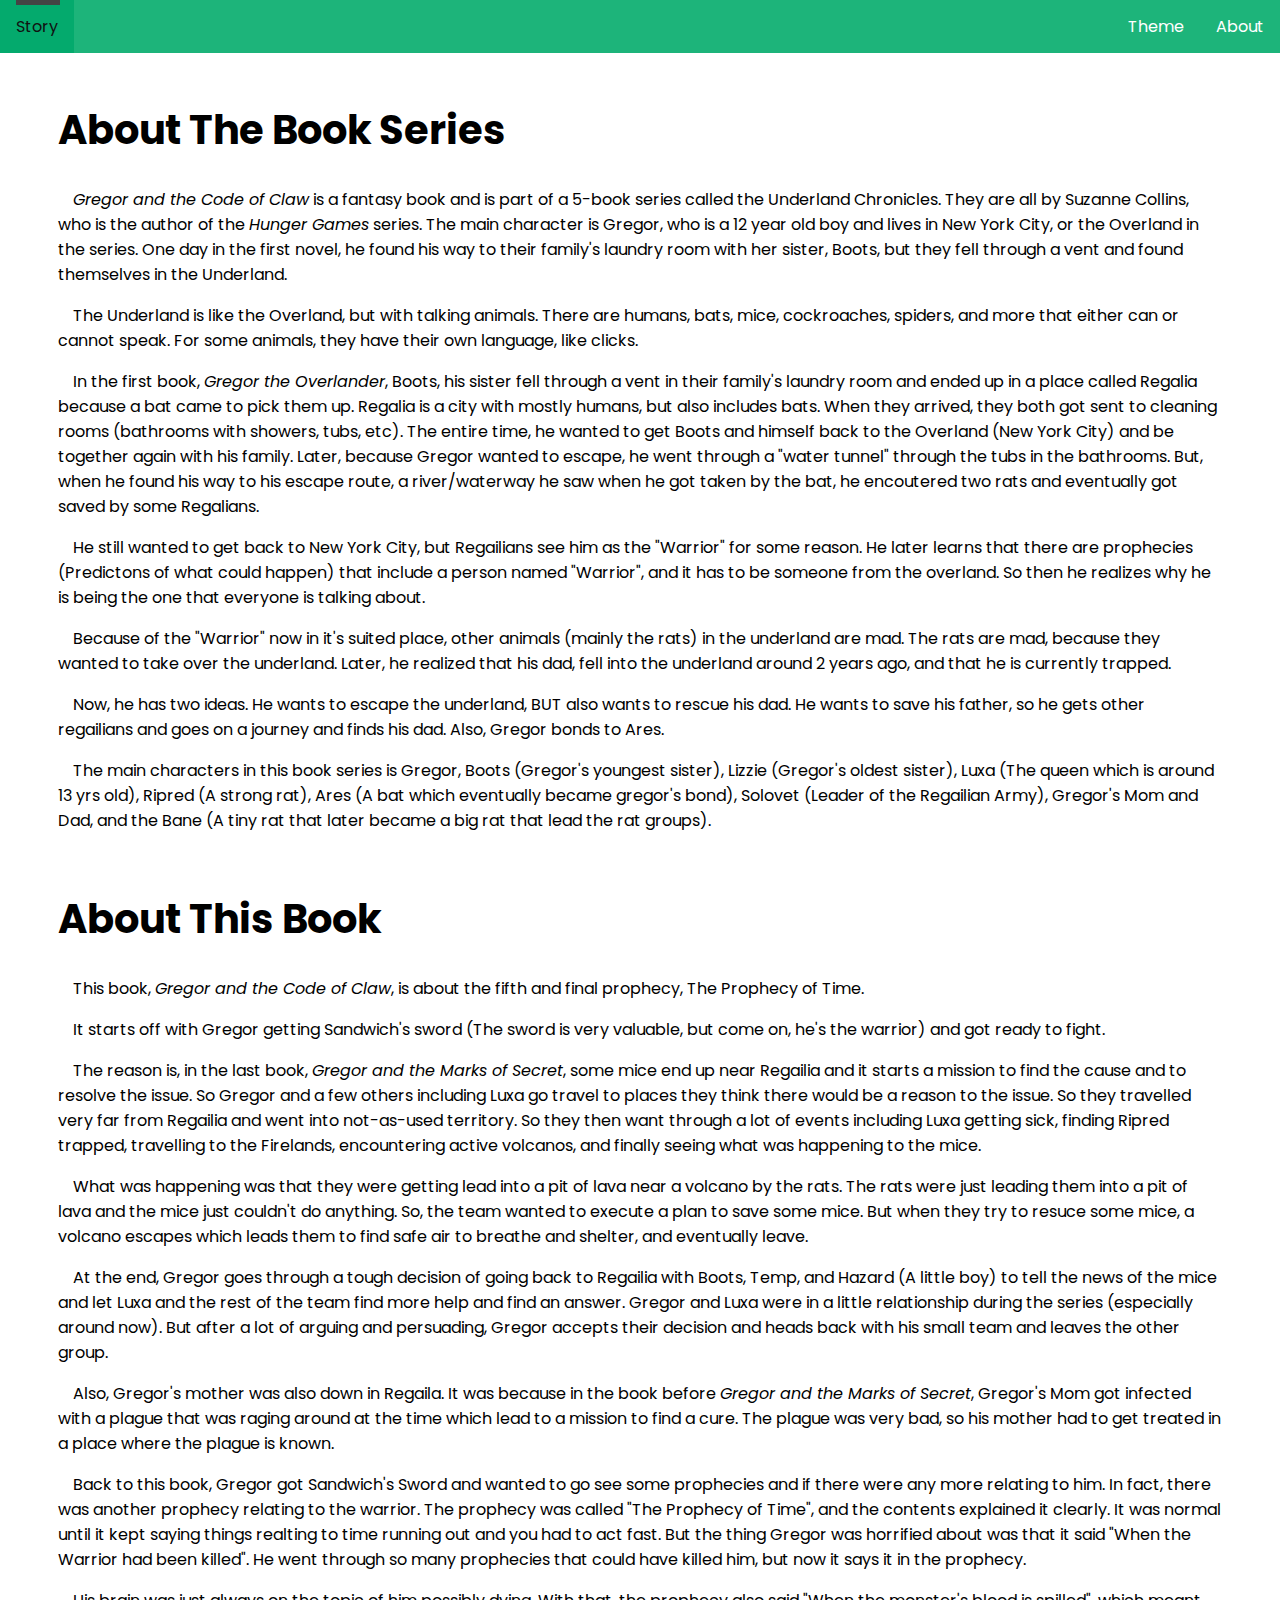
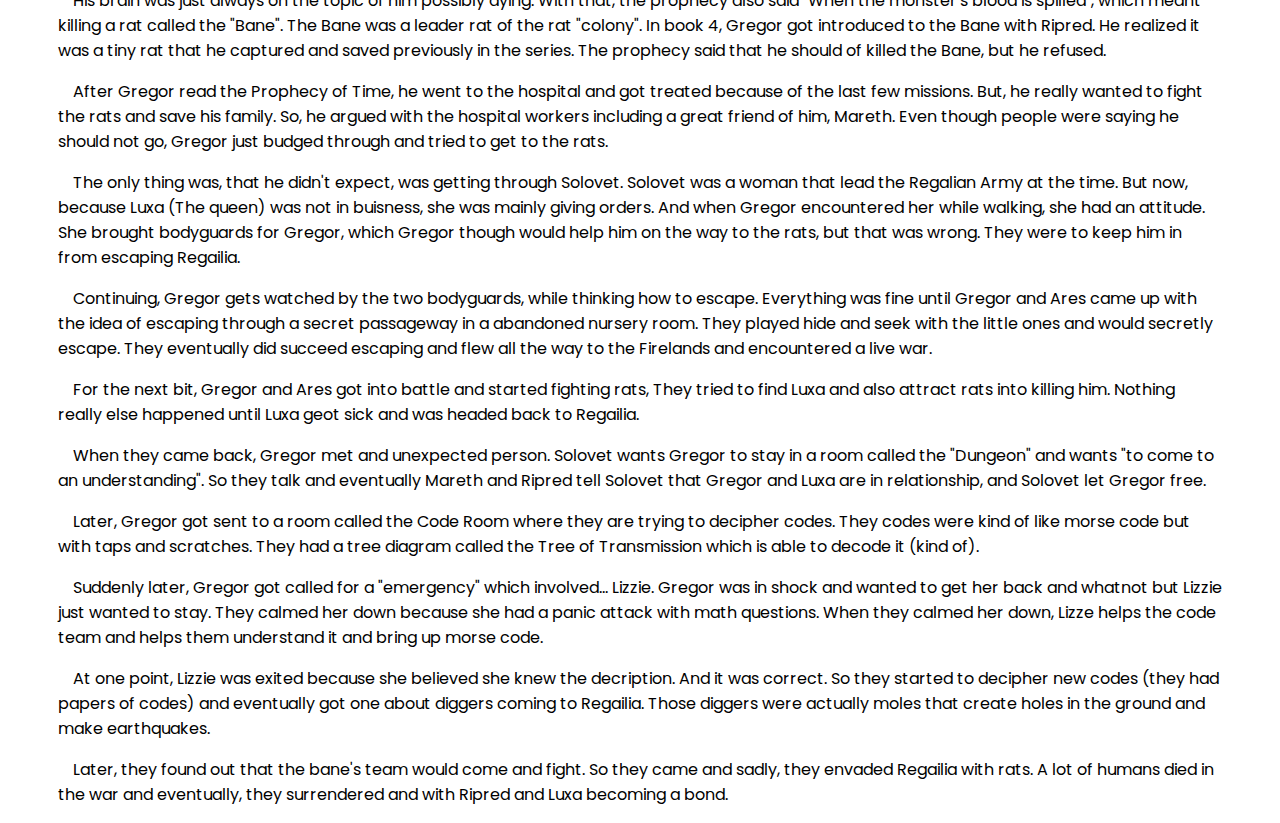
<file: index.html>
<!DOCTYPE html>
<html lang="en">
<head>
    <meta charset="UTF-8">
    <meta http-equiv="X-UA-Compatible" content="IE=edge">
    <meta name="viewport" content="width=device-width, initial-scale=1.0">
    <title>Gregor and the Code of Claw</title>
     <link rel="stylesheet" href="styles.css">
</head>
<body>
    <ul id="nav">
        <li id="home"><a class="active"href="index.html">Story</a>
        <li><a href="about.html">About</a>
        <li><a href="theme.html">Theme</a>
    </ul>
    <h1 class="title">About The Book Series</h1>
    <p> <i>Gregor and the Code of Claw</i>
        is a fantasy book and is part of a 5-book series called the Underland Chronicles. They are all by Suzanne Collins, who is the author of the  <i>Hunger Games</i>  series. The main character is Gregor, who is a 12 year old boy and lives in New York City, or the Overland in the series. One day in the first novel, he found his way to their family's laundry room with her sister, Boots, but they fell through a vent and found themselves in the Underland. </p>
        <p> The Underland is like the Overland, but with talking animals. There are humans, bats, mice, cockroaches, spiders, and more that either can or cannot speak. For some animals, they have their own language, like clicks.  </p>
        <p> In the first book, <i> Gregor the Overlander</i>,  Boots, his sister fell through a vent in their family's laundry room and ended up in a place called Regalia because a bat came to pick them up. Regalia is a city with mostly humans, but also includes bats. When they arrived, they both got sent to cleaning rooms (bathrooms with showers, tubs, etc). The entire time, he wanted to get Boots and himself back to the Overland (New York City) and be together again with his family. Later, because Gregor wanted to escape, he went through a "water tunnel" through the tubs in the bathrooms. But, when he found his way to his escape route, a river/waterway he saw when he got taken by the bat, he encoutered two rats and eventually got saved by some Regalians.</p>
        <p> He still wanted to get back to New York City, but Regailians see him as the "Warrior" for some reason. He later learns that there are prophecies (Predictons of what could happen) that include a person named "Warrior", and it has to be someone from the overland. So then he realizes why he is being the one that everyone is talking about. </p>

        
        <p>Because of the "Warrior" now in it's suited place, other animals (mainly the rats) in the underland are mad. The rats are mad, because they wanted to take over the underland. Later, he realized that his dad, fell into the underland around 2 years ago, and that he is currently trapped.</p>
        <p> Now, he has two ideas. He wants to escape the underland, BUT also wants to rescue his dad. He wants to save his father, so he gets other regailians and goes on a journey and finds his dad. Also, Gregor bonds to Ares. </p>

        <p>The main characters in this book series is Gregor, Boots (Gregor's youngest sister), Lizzie (Gregor's oldest sister), Luxa (The queen which is around 13 yrs old), Ripred (A strong rat), Ares (A bat which eventually became gregor's bond), Solovet (Leader of the Regailian Army), Gregor's Mom and Dad, and the Bane (A tiny rat that later became a big rat that lead the rat groups). </p>

        <h1 class="title">About This Book</h1>
        <p> This book, <i>Gregor and the Code of Claw</i>, is about the fifth and final prophecy, The Prophecy of Time. </p>
        <p>It starts off with Gregor getting Sandwich's sword (The sword is very valuable, but come on, he's the warrior) and got ready to fight. </p>
        
        <p>The reason is, in the last book, <i> Gregor and the Marks of Secret</i>, some mice end up near Regailia and it starts a mission to find the cause and to resolve the issue. So Gregor and a few others including Luxa go travel to places they think there would be a reason to the issue. So they travelled very far from Regailia and went into not-as-used territory. So they then want through a lot of events including Luxa getting sick, finding Ripred trapped, travelling to the Firelands, encountering active volcanos, and finally seeing what was happening to the mice. </p>

        <p> What was happening was that they were getting lead into a pit of lava near a volcano by the rats. The rats were just leading them into a pit of lava and the mice just couldn't do anything. So, the team wanted to execute a plan to save some mice. But when they try to resuce some mice, a volcano escapes which leads them to find safe air to breathe and shelter, and eventually leave.</p>

        <p> At the end, Gregor goes through a tough decision of going back to Regailia with Boots, Temp, and Hazard (A little boy) to tell the news of the mice and let Luxa and the rest of the team find more help and find an answer. Gregor and Luxa were in a little relationship during the series (especially around now). But after a lot of arguing and persuading, Gregor accepts their decision and heads back with his small team and leaves the other group. </p>

        <p> Also, Gregor's mother was also down in Regaila. It was because in the book before <i> Gregor and the Marks of Secret</i>, Gregor's Mom got infected with a plague that was raging around at the time which lead to a mission to find a cure. The plague was very bad, so his mother had to get treated in a place where the plague is known.</p>
        
        <p> Back to this book, Gregor got Sandwich's Sword and wanted to go see some prophecies and if there were any more relating to him. In fact, there was another prophecy relating to the warrior. The prophecy was called "The Prophecy of Time", and the contents explained it clearly. It was normal until it kept saying things realting to time running out and you had to act fast. But the thing Gregor was horrified about was that it said "When the Warrior had been killed". He went through so many prophecies that could have killed him, but now it says it in the prophecy.</p>

        <p>His brain was just always on the topic of him possibly dying. With that, the prophecy also said "When the monster's blood is spilled", which meant killing a rat called the "Bane". The Bane was a leader rat of the rat "colony". In book 4, Gregor got introduced to the Bane with Ripred. He realized it was a tiny rat that he captured and saved previously in the series. The prophecy said that he should of killed the Bane, but he refused.</p>

        <p> After Gregor read the Prophecy of Time, he went to the hospital and got treated because of the last few missions. But, he really wanted to fight the rats and save his family. So, he argued with the hospital workers including a great friend of him, Mareth. Even though people were saying he should not go, Gregor just budged through and tried to get to the rats.</p>

        <p> The only thing was, that he didn't expect, was getting through Solovet. Solovet was a woman that lead the Regalian Army at the time. But now, because Luxa (The queen) was not in buisness, she was mainly giving orders. And when Gregor encountered her while walking, she had an attitude. She brought bodyguards for Gregor, which Gregor though would help him on the way to the rats, but that was wrong. They were to keep him in from escaping Regailia. </p>

        <p> Continuing, Gregor gets watched by the two bodyguards, while thinking how to escape. Everything was fine until Gregor and Ares came up with the idea of escaping through a secret passageway in a abandoned nursery room. They played hide and seek with the little ones and would secretly escape. They eventually did succeed escaping and flew all the way to the Firelands and encountered a live war.</p>

        <p>For the next bit, Gregor and Ares got into battle and started fighting rats, They tried to find Luxa and also attract rats into killing him. Nothing really else happened until Luxa geot sick and was headed back to Regailia.</p> 

        <p> When they came back, Gregor met and unexpected person. Solovet wants Gregor to stay in a room called the "Dungeon" and wants "to come to an understanding". So they talk and eventually Mareth and Ripred tell Solovet that Gregor and Luxa are in relationship, and Solovet let Gregor free.  </p>

        <p> Later, Gregor got sent to a room called the Code Room where they are trying to decipher codes. They codes were kind of like morse code but with taps and scratches. They had a tree diagram called the Tree of Transmission which is able to decode it (kind of). </p>

        <p> Suddenly later, Gregor got called for a "emergency" which involved... Lizzie. Gregor was in shock and wanted to get her back and whatnot but Lizzie just wanted to stay. They calmed her down because she had a panic attack with math questions. When they calmed her down, Lizze helps the code team and helps them understand it and bring up morse code. </p>

        <p> At one point, Lizzie was exited because she believed she knew the decription. And it was correct. So they started to decipher new codes (they had papers of codes) and eventually got one about diggers coming to Regailia. Those diggers were actually moles that create holes in the ground and make earthquakes.</p>

        <p> Later, they found out that the bane's team would come and fight. So they came and sadly, they envaded Regailia with rats. A lot of humans died in the war and eventually, they surrendered and with Ripred and Luxa becoming a bond.</p>
</body>
</html>
</file>
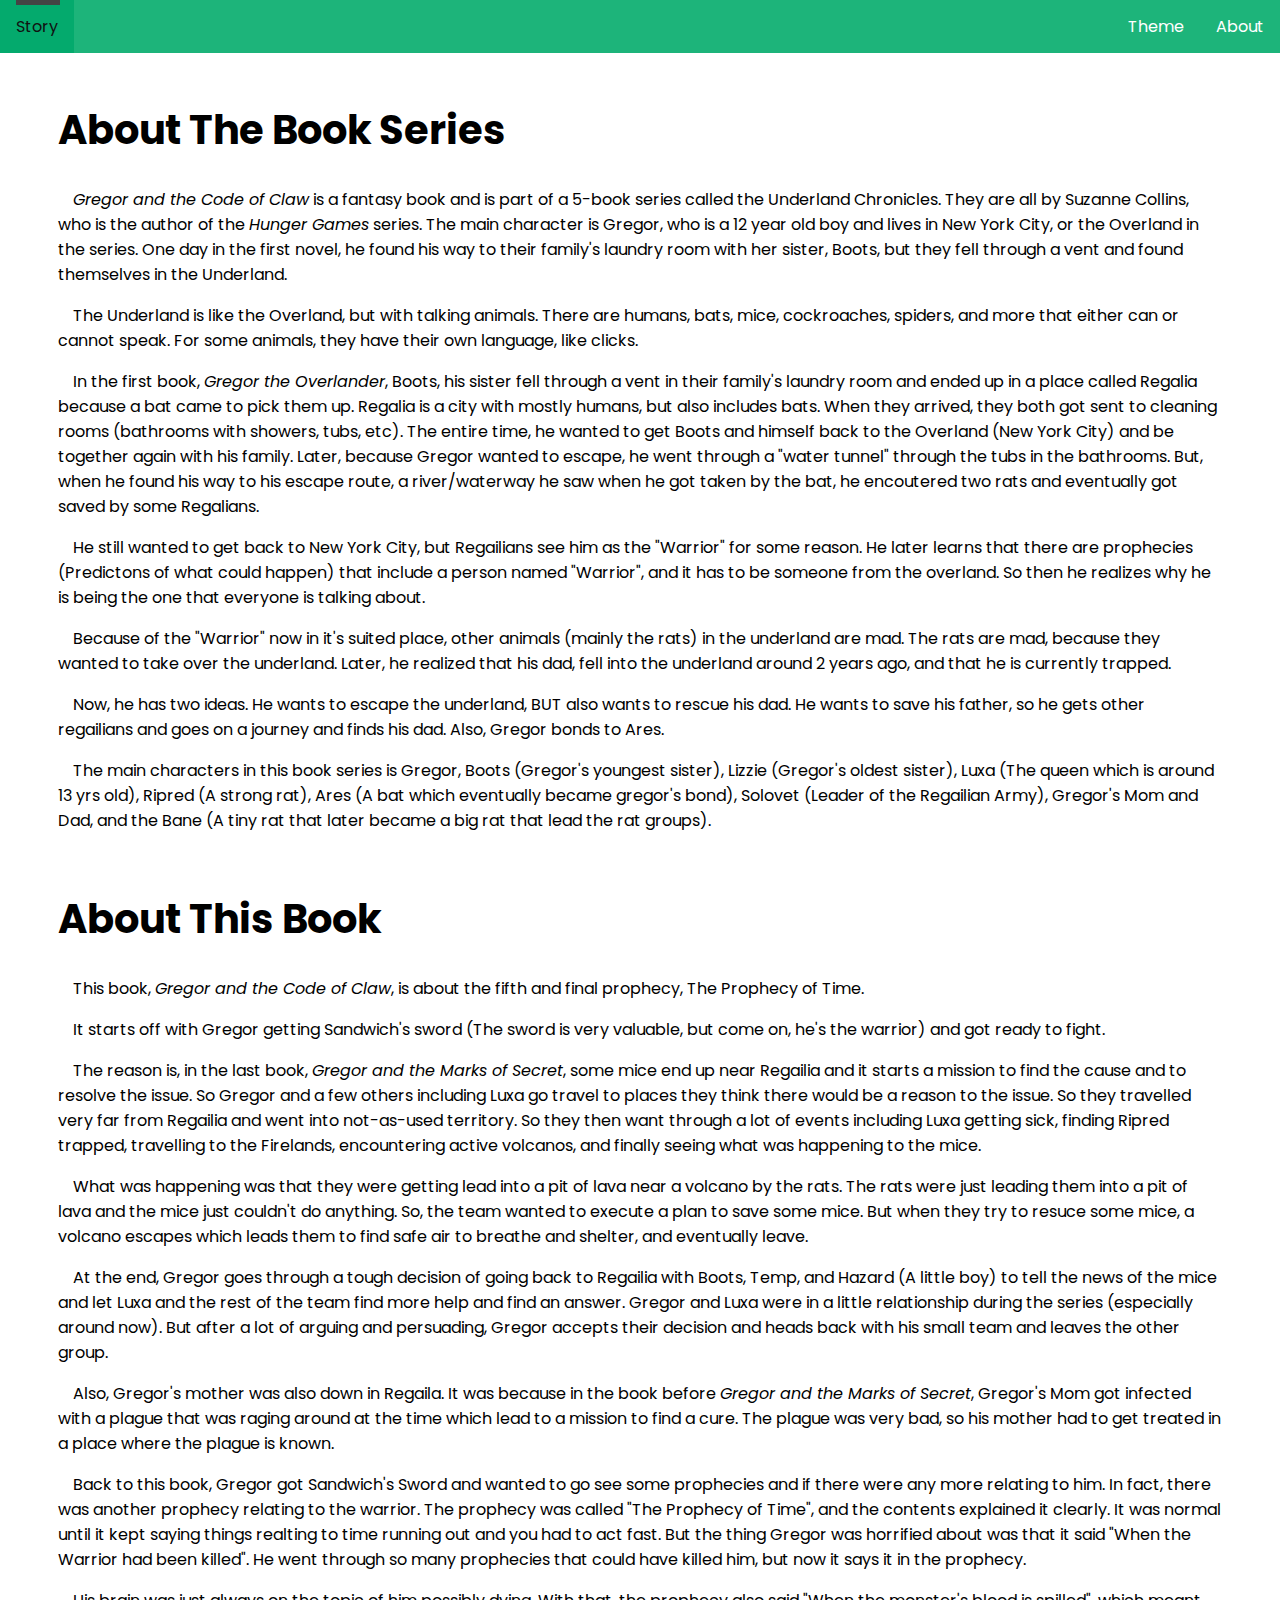
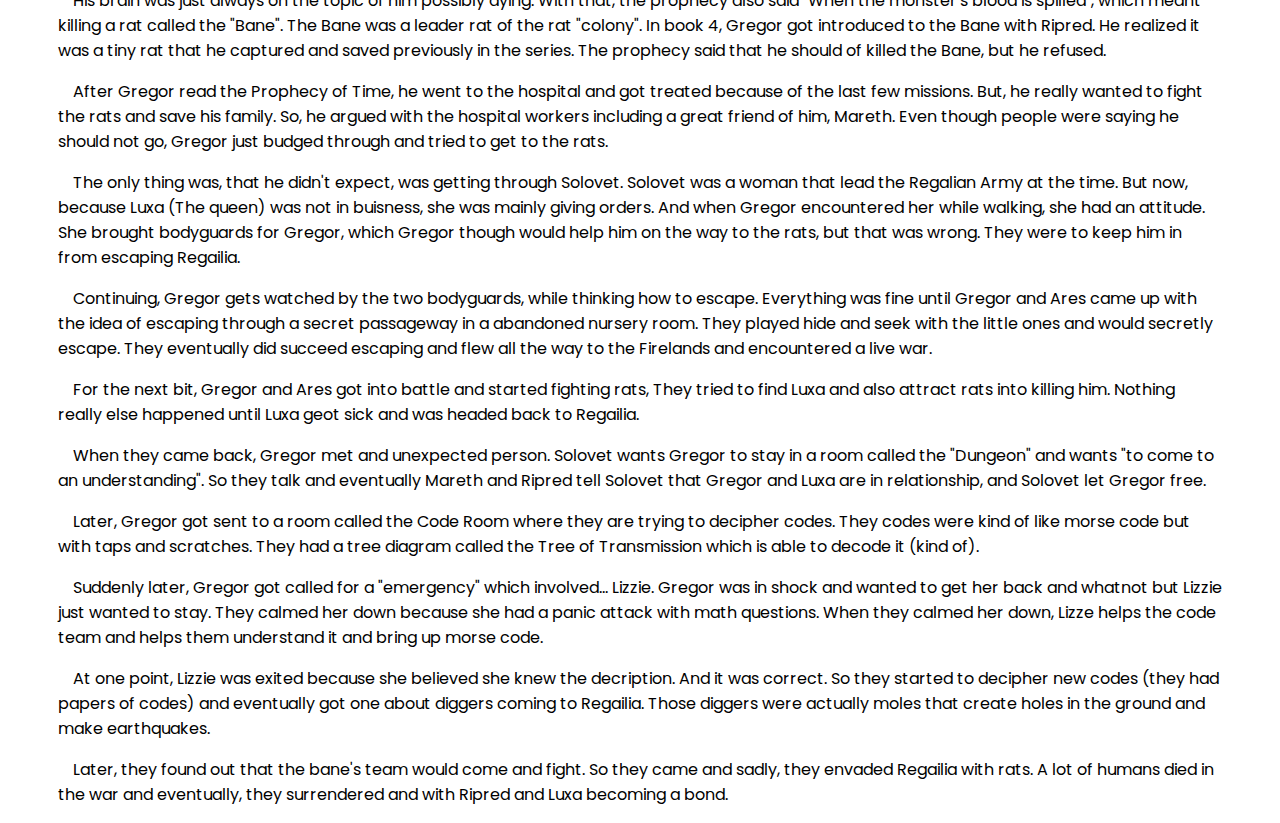
<file: story.html>
<!DOCTYPE html>
<html lang="en">
<head>
    <meta charset="UTF-8">
    <meta http-equiv="X-UA-Compatible" content="IE=edge">
    <meta name="viewport" content="width=device-width, initial-scale=1.0">
    <title>Gregor and the Code of Claw</title>
     <link rel="stylesheet" href="styles.css">
</head>
<body>
    <ul id="nav">
        <li id="home"><a class="active"href="story.html">Story</a>
        <li><a href="about.html">About</a>
        <li><a href="theme.html">Theme</a>
    </ul>
    <h1 class="title">About The Book Series</h1>
    <p> <i>Gregor and the Code of Claw</i>
        is a fantasy book and is part of a 5-book series called the Underland Chronicles. They are all by Suzanne Collins, who is the author of the  <i>Hunger Games</i>  series. The main character is Gregor, who is a 12 year old boy and lives in New York City, or the Overland in the series. One day in the first novel, he found his way to their family's laundry room with her sister, Boots, but they fell through a vent and found themselves in the Underland. </p>
        <p> The Underland is like the Overland, but with talking animals. There are humans, bats, mice, cockroaches, spiders, and more that either can or cannot speak. For some animals, they have their own language, like clicks.  </p>
        <p> In the first book, <i> Gregor the Overlander</i>,  Boots, his sister fell through a vent in their family's laundry room and ended up in a place called Regalia because a bat came to pick them up. Regalia is a city with mostly humans, but also includes bats. When they arrived, they both got sent to cleaning rooms (bathrooms with showers, tubs, etc). The entire time, he wanted to get Boots and himself back to the Overland (New York City) and be together again with his family. Later, because Gregor wanted to escape, he went through a "water tunnel" through the tubs in the bathrooms. But, when he found his way to his escape route, a river/waterway he saw when he got taken by the bat, he encoutered two rats and eventually got saved by some Regalians.</p>
        <p> He still wanted to get back to New York City, but Regailians see him as the "Warrior" for some reason. He later learns that there are prophecies (Predictons of what could happen) that include a person named "Warrior", and it has to be someone from the overland. So then he realizes why he is being the one that everyone is talking about. </p>

        
        <p>Because of the "Warrior" now in it's suited place, other animals (mainly the rats) in the underland are mad. The rats are mad, because they wanted to take over the underland. Later, he realized that his dad, fell into the underland around 2 years ago, and that he is currently trapped.</p>
        <p> Now, he has two ideas. He wants to escape the underland, BUT also wants to rescue his dad. He wants to save his father, so he gets other regailians and goes on a journey and finds his dad. Also, Gregor bonds to Ares. </p>

        <p>The main characters in this book series is Gregor, Boots (Gregor's youngest sister), Lizzie (Gregor's oldest sister), Luxa (The queen which is around 13 yrs old), Ripred (A strong rat), Ares (A bat which eventually became gregor's bond), Solovet (Leader of the Regailian Army), Gregor's Mom and Dad, and the Bane (A tiny rat that later became a big rat that lead the rat groups). </p>

        <h1 class="title">About This Book</h1>
        <p> This book, <i>Gregor and the Code of Claw</i>, is about the fifth and final prophecy, The Prophecy of Time. </p>
        <p>It starts off with Gregor getting Sandwich's sword (The sword is very valuable, but come on, he's the warrior) and got ready to fight. </p>
        
        <p>The reason is, in the last book, <i> Gregor and the Marks of Secret</i>, some mice end up near Regailia and it starts a mission to find the cause and to resolve the issue. So Gregor and a few others including Luxa go travel to places they think there would be a reason to the issue. So they travelled very far from Regailia and went into not-as-used territory. So they then want through a lot of events including Luxa getting sick, finding Ripred trapped, travelling to the Firelands, encountering active volcanos, and finally seeing what was happening to the mice. </p>

        <p> What was happening was that they were getting lead into a pit of lava near a volcano by the rats. The rats were just leading them into a pit of lava and the mice just couldn't do anything. So, the team wanted to execute a plan to save some mice. But when they try to resuce some mice, a volcano escapes which leads them to find safe air to breathe and shelter, and eventually leave.</p>

        <p> At the end, Gregor goes through a tough decision of going back to Regailia with Boots, Temp, and Hazard (A little boy) to tell the news of the mice and let Luxa and the rest of the team find more help and find an answer. Gregor and Luxa were in a little relationship during the series (especially around now). But after a lot of arguing and persuading, Gregor accepts their decision and heads back with his small team and leaves the other group. </p>

        <p> Also, Gregor's mother was also down in Regaila. It was because in the book before <i> Gregor and the Marks of Secret</i>, Gregor's Mom got infected with a plague that was raging around at the time which lead to a mission to find a cure. The plague was very bad, so his mother had to get treated in a place where the plague is known.</p>
        
        <p> Back to this book, Gregor got Sandwich's Sword and wanted to go see some prophecies and if there were any more relating to him. In fact, there was another prophecy relating to the warrior. The prophecy was called "The Prophecy of Time", and the contents explained it clearly. It was normal until it kept saying things realting to time running out and you had to act fast. But the thing Gregor was horrified about was that it said "When the Warrior had been killed". He went through so many prophecies that could have killed him, but now it says it in the prophecy.</p>

        <p>His brain was just always on the topic of him possibly dying. With that, the prophecy also said "When the monster's blood is spilled", which meant killing a rat called the "Bane". The Bane was a leader rat of the rat "colony". In book 4, Gregor got introduced to the Bane with Ripred. He realized it was a tiny rat that he captured and saved previously in the series. The prophecy said that he should of killed the Bane, but he refused.</p>

        <p> After Gregor read the Prophecy of Time, he went to the hospital and got treated because of the last few missions. But, he really wanted to fight the rats and save his family. So, he argued with the hospital workers including a great friend of him, Mareth. Even though people were saying he should not go, Gregor just budged through and tried to get to the rats.</p>

        <p> The only thing was, that he didn't expect, was getting through Solovet. Solovet was a woman that lead the Regalian Army at the time. But now, because Luxa (The queen) was not in buisness, she was mainly giving orders. And when Gregor encountered her while walking, she had an attitude. She brought bodyguards for Gregor, which Gregor though would help him on the way to the rats, but that was wrong. They were to keep him in from escaping Regailia. </p>

        <p> Continuing, Gregor gets watched by the two bodyguards, while thinking how to escape. Everything was fine until Gregor and Ares came up with the idea of escaping through a secret passageway in a abandoned nursery room. They played hide and seek with the little ones and would secretly escape. They eventually did succeed escaping and flew all the way to the Firelands and encountered a live war.</p>

        <p>For the next bit, Gregor and Ares got into battle and started fighting rats, They tried to find Luxa and also attract rats into killing him. Nothing really else happened until Luxa geot sick and was headed back to Regailia.</p> 

        <p> When they came back, Gregor met and unexpected person. Solovet wants Gregor to stay in a room called the "Dungeon" and wants "to come to an understanding". So they talk and eventually Mareth and Ripred tell Solovet that Gregor and Luxa are in relationship, and Solovet let Gregor free.  </p>

        <p> Later, Gregor got sent to a room called the Code Room where they are trying to decipher codes. They codes were kind of like morse code but with taps and scratches. They had a tree diagram called the Tree of Transmission which is able to decode it (kind of). </p>

        <p> Suddenly later, Gregor got called for a "emergency" which involved... Lizzie. Gregor was in shock and wanted to get her back and whatnot but Lizzie just wanted to stay. They calmed her down because she had a panic attack with math questions. When they calmed her down, Lizze helps the code team and helps them understand it and bring up morse code. </p>

        <p> At one point, Lizzie was exited because she believed she knew the decription. And it was correct. So they started to decipher new codes (they had papers of codes) and eventually got one about diggers coming to Regailia. Those diggers were actually moles that create holes in the ground and make earthquakes.</p>

        <p> Later, they found out that the bane's team would come and fight. So they came and sadly, they envaded Regailia with rats. A lot of humans died in the war and eventually, they surrendered and with Ripred and Luxa becoming a bond.</p>
</body>
</html>
</file>
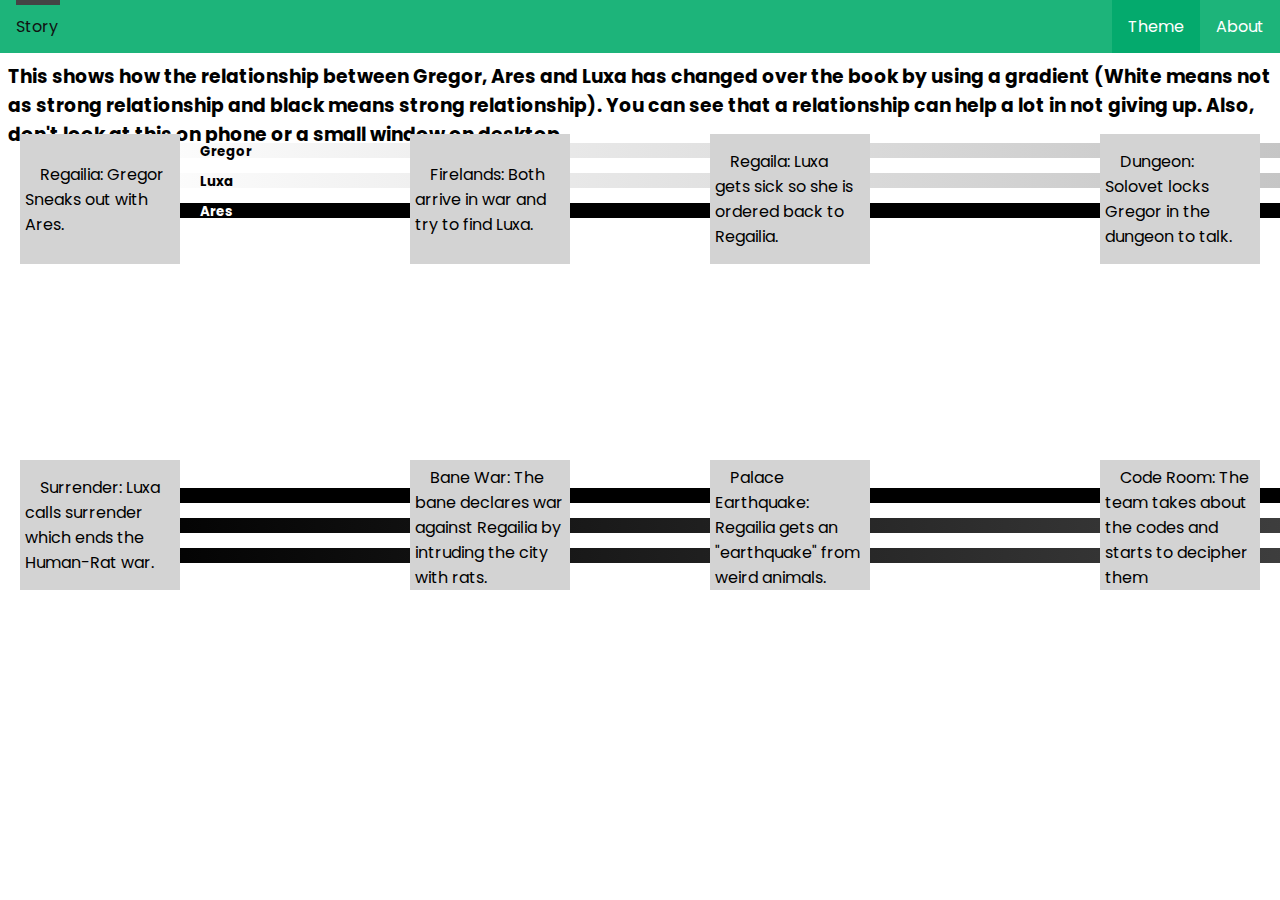
<file: theme.html>
<!DOCTYPE html>
<html lang="en">
<head>
    <meta charset="UTF-8">
    <meta http-equiv="X-UA-Compatible" content="IE=edge">
    <meta name="viewport" content="width=device-width, initial-scale=1.0">
    <title>Gregor and the Code of Claw</title>
     <link rel="stylesheet" href="styles.css">
</head>
<body>
    <ul id="nav">
        <li id="home"><a href="index.html">Story</a>
        <li><a href="about.html">About</a>
        <li><a class="active"href="theme.html">Theme</a>
    </ul>
    <h3> This shows how the relationship between Gregor, Ares and Luxa has changed over the book by using a gradient (White means not as strong relationship and black means strong relationship). You can see that a relationship can help a lot in not giving up. Also, don't look at this on phone or a small window on desktop.</h3>
    <div id="lineone"></div>
    <h5 id="intro_one"> Gregor</h5>
    <div id="linetwo"></div>
    <h5 id="intro_two"> Luxa</h5>
    <div id="linethree"></div>
    <h5 id="intro_three"> Ares</h5>
    <p id="regailia_one"> Regailia: Gregor Sneaks out with Ares. </p>
    <p id="firelands_one"> Firelands: Both arrive in war and try to find Luxa.</p>
    <p id="dungeon_one"> Dungeon: Solovet locks Gregor in the dungeon to talk. </p>
    <p id="regailia_two"> Regaila: Luxa gets sick so she is ordered back to Regailia. </p>
    <div id="linefour"></div>
    <div id="linefive"></div>
    <div id="linesix"></div>
    <div id="connectinglineone"></div>
    <div id="connectinglinetwo"></div>
    <div id="connectinglinethree"></div>
    <p id="code_room_one">Code Room: The team takes about the codes and starts to decipher them</p>
    <p id="palace_earthquake">Palace Earthquake: Regailia gets an "earthquake" from weird animals.</p>
    <p id="bane_war">Bane War: The bane declares war against Regailia by intruding the city with rats.</p>
    <p id="give_up">Surrender: Luxa calls surrender which ends the Human-Rat war.</p>
</body>
</html>
</file>
<file: styles.css>
@import url('https://fonts.googleapis.com/css2?family=Poppins:wght@300&display=swap');
body{
    font-family: "Poppins", Arial, sans-serif;
    padding-top: 35px;
}

p{
    padding-left: 50px;
    padding-right: 50px;
    overflow-wrap: normal;
    text-indent: 15px;
}

/* home, and nav bar */

#nav{
    list-style-type: none;
    margin: 0;
    padding: 0;
    overflow: hidden;
    background-color: rgb(29, 180, 122);
    position: fixed;
    top: 0;
    width: 100%;
    left: 0px;
}

li{
    float: right;
}

#home{
    float: left;
}

li a{
    display: block;
    color: white;
    text-align: center;
    padding: 14px 16px;
    text-decoration: none;
}

li a:hover{
    color: #111;
}

#nav li{
    position: relative;
}

.active {
    background-color: #04AA6D;
  }

#nav a::before{
    content: '';
    display: block;
    height: 5px;
    width: 100%;
    background-color: #444;
    position: absolute;
    top: 0%;
    width: 0%;
    transition: all ease-in-out 250ms;
}

#nav a:hover::before{
    width: 60%;
}

/* titles */
.title{
    padding-left: 50px;
    padding-top: 30px;
    font-size: 40px;
    color: black;
}

/* About Text */

/* About Pics */

img{
    height: 150px;
    padding-left: 30px;
    padding-right: 30px;
}

a{
    text-decoration: none;
}

.contact{
    height: 50px;
    padding-left: 15px;
    padding-right: 15px;
    
}

#gitlogo{
    padding-left: 100px;
}

#lineone{
    position: relative;
    background: linear-gradient(to right, white, #ababab);
    width: 1700px;
    height: 15px;

    left: 100px;
    top: 100px;
  
}

#linetwo{
    position: relative;
    background: linear-gradient(to right, white, #ababab);
    width: 1700px;
    height: 15px;

    left: 100px;
    top: 115px;
}

#linethree{
    position: relative;
    background-color: red;
    width: 1700px;
    height: 15px;
    background: black;
    left: 100px;
    top: 130px;
}

#regailia_one{
    position: absolute;
    align-content: center;
    top: 118px;
    left: 20px;
    background-color: lightgray;
    color: black;
    padding: 5px;
    width: 150px;
    height: 120px
}

#firelands_one{
    position: absolute;
    align-content: center;
    top: 118px;
    left: 32%;
    background-color: lightgray;
    color: black;
    padding: 5px;
    width: 150px;
    height: 120px
}

#regailia_two{
    position: absolute;
    align-content: center;
    top: 118px;
    right: 32%;
    background-color: lightgray;
    color: black;
    padding: 5px;
    width: 150px;
    height: 120px
}

#dungeon_one{
    position: absolute;
    align-content: center;
    top: 118px;
    right: 20px;
    background-color: lightgray;
    color: black;
    padding: 5px;
    width: 150px;
    height: 120px
}

#linefour{
    position: relative;
    background-color: #04AA6D;
    width: 1700px;
    height: 15px;

    left: 100px;
    top: 400px;
    background: black;
}

#linefive{
    position: relative;
    background-color: #04AA6D;
    width: 1700px;
    height: 15px;

    left: 100px;
    top: 415px;
    background: linear-gradient(to left, #595959, black);
}


#linesix{
    position: relative;
    background-color: #04AA6D;
    width: 1700px;
    height: 15px;

    left: 100px;
    top: 430px;
    background: linear-gradient(to left, #595959, black);
}

#connectinglineone{
    position: absolute;
    background-color: #04AA6D;
    width: 15px;
    height: 300px;
    top: 264px;
    bottom: 100px;
    left: 1825px;
    background: linear-gradient(#ababab, #595959);
}

#connectinglinetwo{
    position: absolute;
    background-color: #04AA6D;
    width: 15px;
    height: 300px;
    top: 264px;
    bottom: 100px;
    left: 1857px;
    background: linear-gradient(#ababab, #595959);
}

#connectinglinethree{
    position: absolute;
    background-color: #04AA6D;
    width: 15px;
    height: 300px;
    top: 264px;
    bottom: 100px;
    left: 1793px;
    background: black;
}

#code_room_one{
    position: absolute;
    align-content: center;
    top: 444px;
    right: 20px;
    background-color: lightgray;
    color: black;
    padding: 5px;
    width: 150px;
    height: 120px
}


#palace_earthquake{
    position: absolute;
    align-content: center;
    top: 444px;
    right: 32%;
    background-color: lightgray;
    color: black;
    padding: 5px;
    width: 150px;
    height: 120px
}

#bane_war{
    position: absolute;
    align-content: center;
    top: 444px;
    left: 32%;
    background-color: lightgray;
    color: black;
    padding: 5px;
    width: 150px;
    height: 120px
}

#give_up{
    position: absolute;
    align-content: center;
    top: 444px;
    left: 20px;
    background-color: lightgray;
    color: black;
    padding: 5px;
    width: 150px;
    height: 120px
}

h5{
    position: absolute;
}
#intro_one{
    top: 120px;
    left: 200px;
}

#intro_two{
    top: 150px;
    left: 200px;
}

#intro_three{
    color: white;
    top: 180px;
    left: 200px;
}

h3{
    position: absolute;
}
</file>
